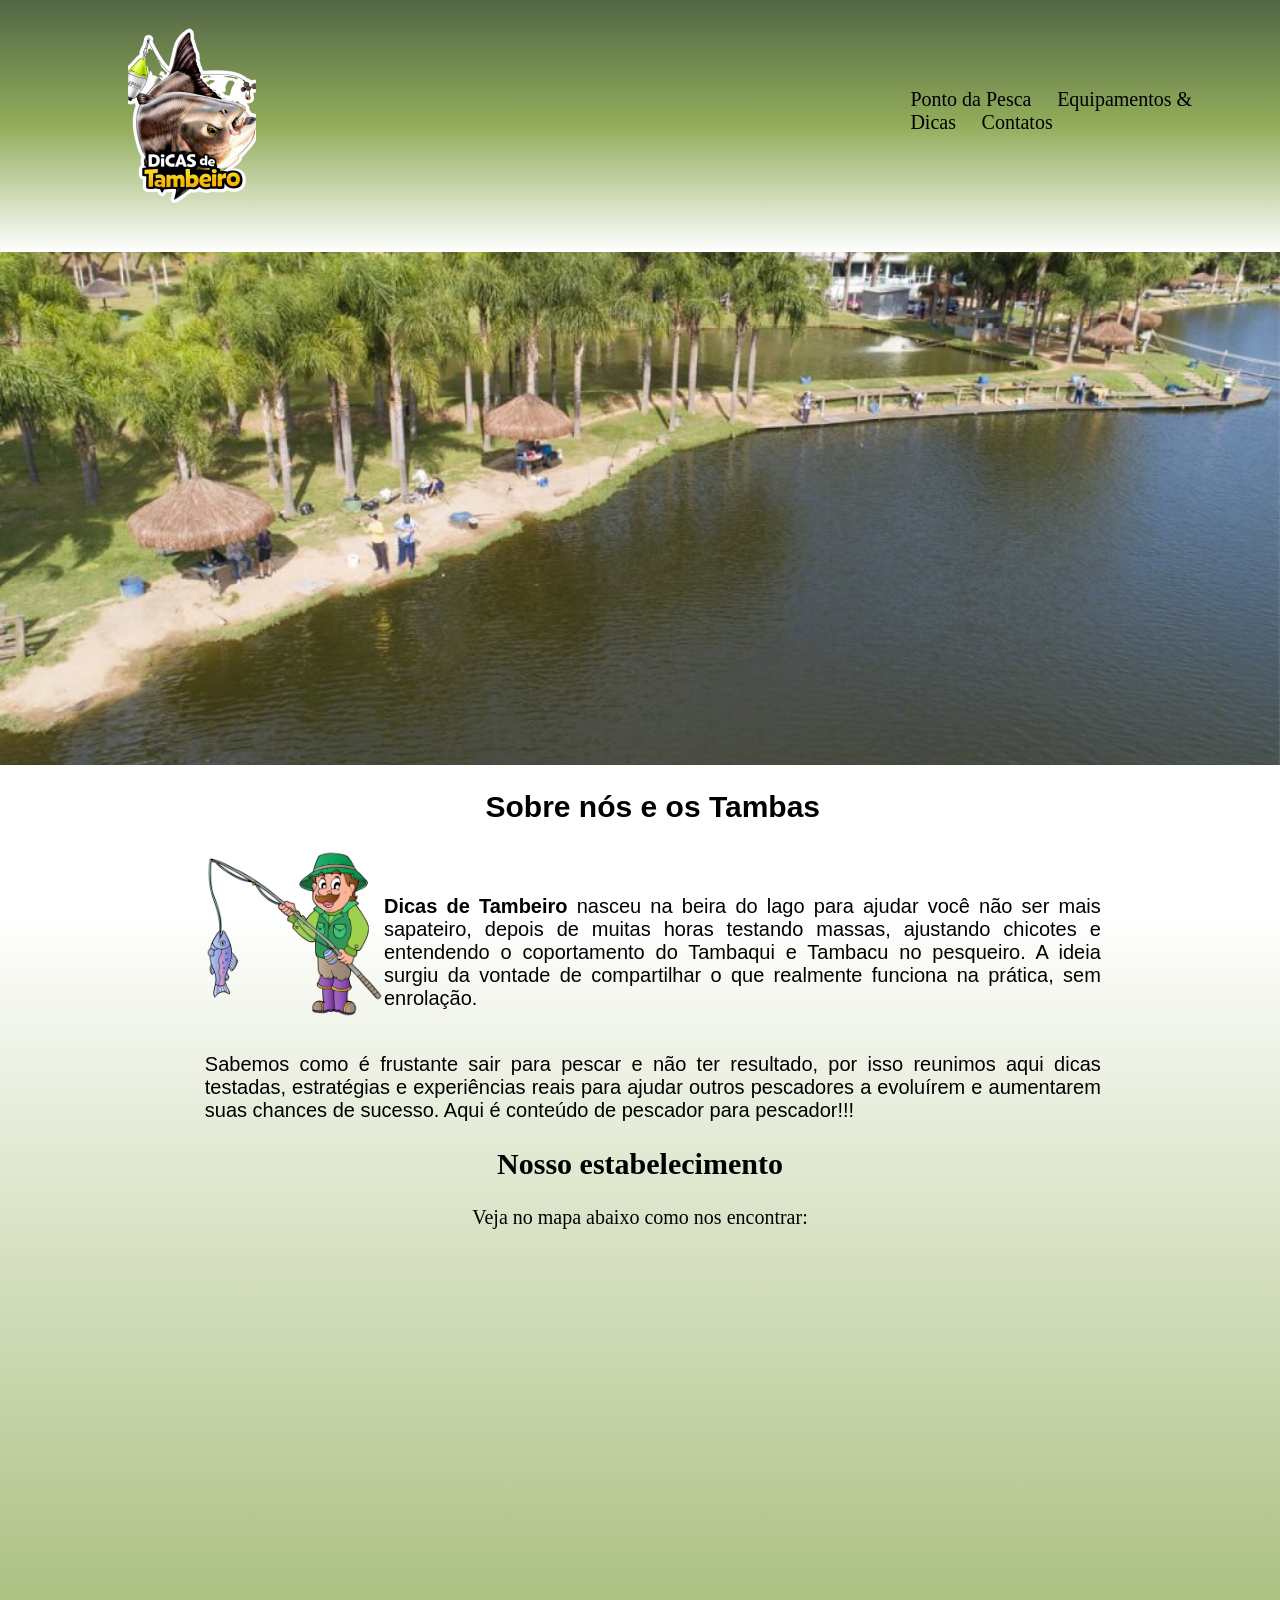
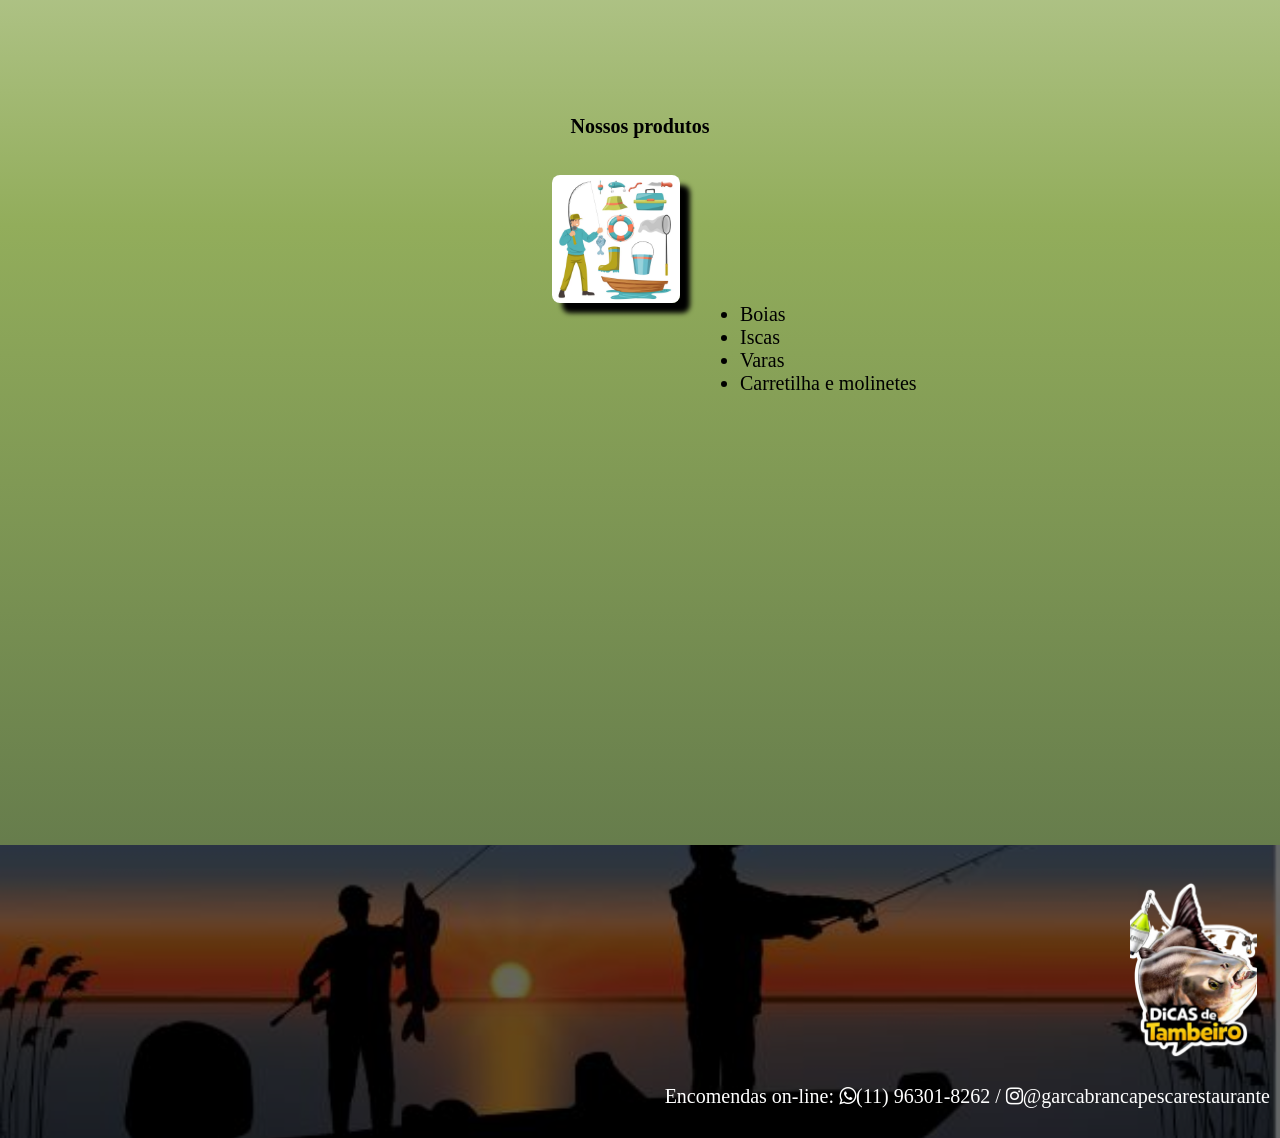
<file: index.html>
<html>
    <head>
        <link href="css/estilo.css" rel="stylesheet">
        <link rel="stylesheet" href="https://maxcdn.bootstrapcdn.com/font-awesome/4.5.0/css/font-awesome.min.css">
        <title>Dicas de Tambeiro</title>
    </head>
  <body>
       <header>
        <div class="divHeader">
        <img src="img/Imagem sem fundo.png" class="logo"/> 
        <!--Barra de navegção-->
         <nav>
            <!--Lista de itens do menu-->
              <ul>
                <li>Ponto da Pesca</li>
                <li><a href= "paginas/produtos.html">Equipamentos & Dicas</a></li>
                <li><a href="paginas/contatos.html">Contatos</a></li>
              </ul>
          </nav>
        </div>
       </header>
        <!--banner-->
        <img src= "img/tancao_Easy-Resize.jpg" class="banner"/>
        <main>
            <!--SOBRE NÓS-->
            <section class="titulos sobre_nos">
                <h2 class="titulos titulo_sobre_nos">Sobre nós e os Tambas</h2>
                <img src="img/pescador-dos-desenhos - Editado.png" class="img_sobre_nos"/>
                <p>
                     <br><br><strong> Dicas de Tambeiro </strong> nasceu na beira do lago para ajudar você não ser mais sapateiro, depois de muitas horas testando massas, ajustando chicotes e entendendo o coportamento do Tambaqui e Tambacu no pesqueiro. A ideia surgiu da vontade de compartilhar o que realmente funciona na prática, sem enrolação. 
                </p>

                <p>
                     <br>Sabemos como é frustante sair para pescar e não ter resultado, por isso reunimos aqui dicas testadas, estratégias e experiências reais para ajudar outros pescadores a evoluírem e aumentarem suas chances de sucesso. Aqui é conteúdo de pescador para pescador!!!
                </p>

            </section>
            <!--NOSSO ESTABELECIMENTO-->
            <section class="mapa">

                 <h2 class= "titulo_nosso_estabelecimento">Nosso estabelecimento</h2>
                <p>Veja no mapa abaixo como nos encontrar:</p>
                <iframe src="https://www.google.com/maps/embed?pb=!1m18!1m12!1m3!1d3665.5257167840273!2d-47.082281323796785!3d-23.260339950604056!2m3!1f0!2f0!3f0!3m2!1i1024!2i768!4f13.1!3m3!1m2!1s0x94cf3e95555484a5%3A0xe8b26b2e75b1061b!2sGar%C3%A7a%20Branca%20-%20Pesqueiro%20e%20Restaurante!5e0!3m2!1spt-BR!2sbr!4v1772663718403!5m2!1spt-BR!2sbr" width="600" height="450" style="border:0;" allowfullscreen="" loading="lazy" referrerpolicy="no-referrer-when-downgrade"></iframe>
        
            <!--Nossos produtos-->
                 <h2 class="nossos_produtos">Nossos produtos</h2>
                 <img src="img/jovem-pescador-com-vetor-de-estilo-de-desenho-animado-de-equipamento-de-pesca_1150-65397.avif" class="img_produtos"/>
                 <ul class="lista_produtos">
                    <li>Boias</li>
                    <li>Iscas</li>
                    <li>Varas</li>
                    <li>Carretilha e molinetes</li>
                 </ul>
            <section>

            <!--VÍDEO-->
            <section class="video">
                <iframe width="500" height="300" src="https://www.youtube.com/embed/2mBnxTMO5X8?si=8MjFrU9s37kB3PJZ" title="YouTube video player" frameborder="0" allow="accelerometer; autoplay; clipboard-write; encrypted-media; gyroscope; picture-in-picture; web-share" referrerpolicy="strict-origin-when-cross-origin" allowfullscreen></iframe>
            </section>
        </main>
        <footer>
            <img src="img/Imagem sem fundo.png" title="Dicas de Tambeiro" class="logo_rodape"/>
            <p>
                Encomendas on-line:
                <a href="https://wa.me/5511963018262" target="_blank"><i class="fa fa-whatsapp" ></i>(11) 96301-8262 </a>/ 
                <a href="https://instagram.com/garcabrancapescarestaurante" target="_blank"><i class="fa fa-instagram" ></i>@garcabrancapescarestaurante</a>
            </p>
        </footer>
      
    </body>
</html>
</file>
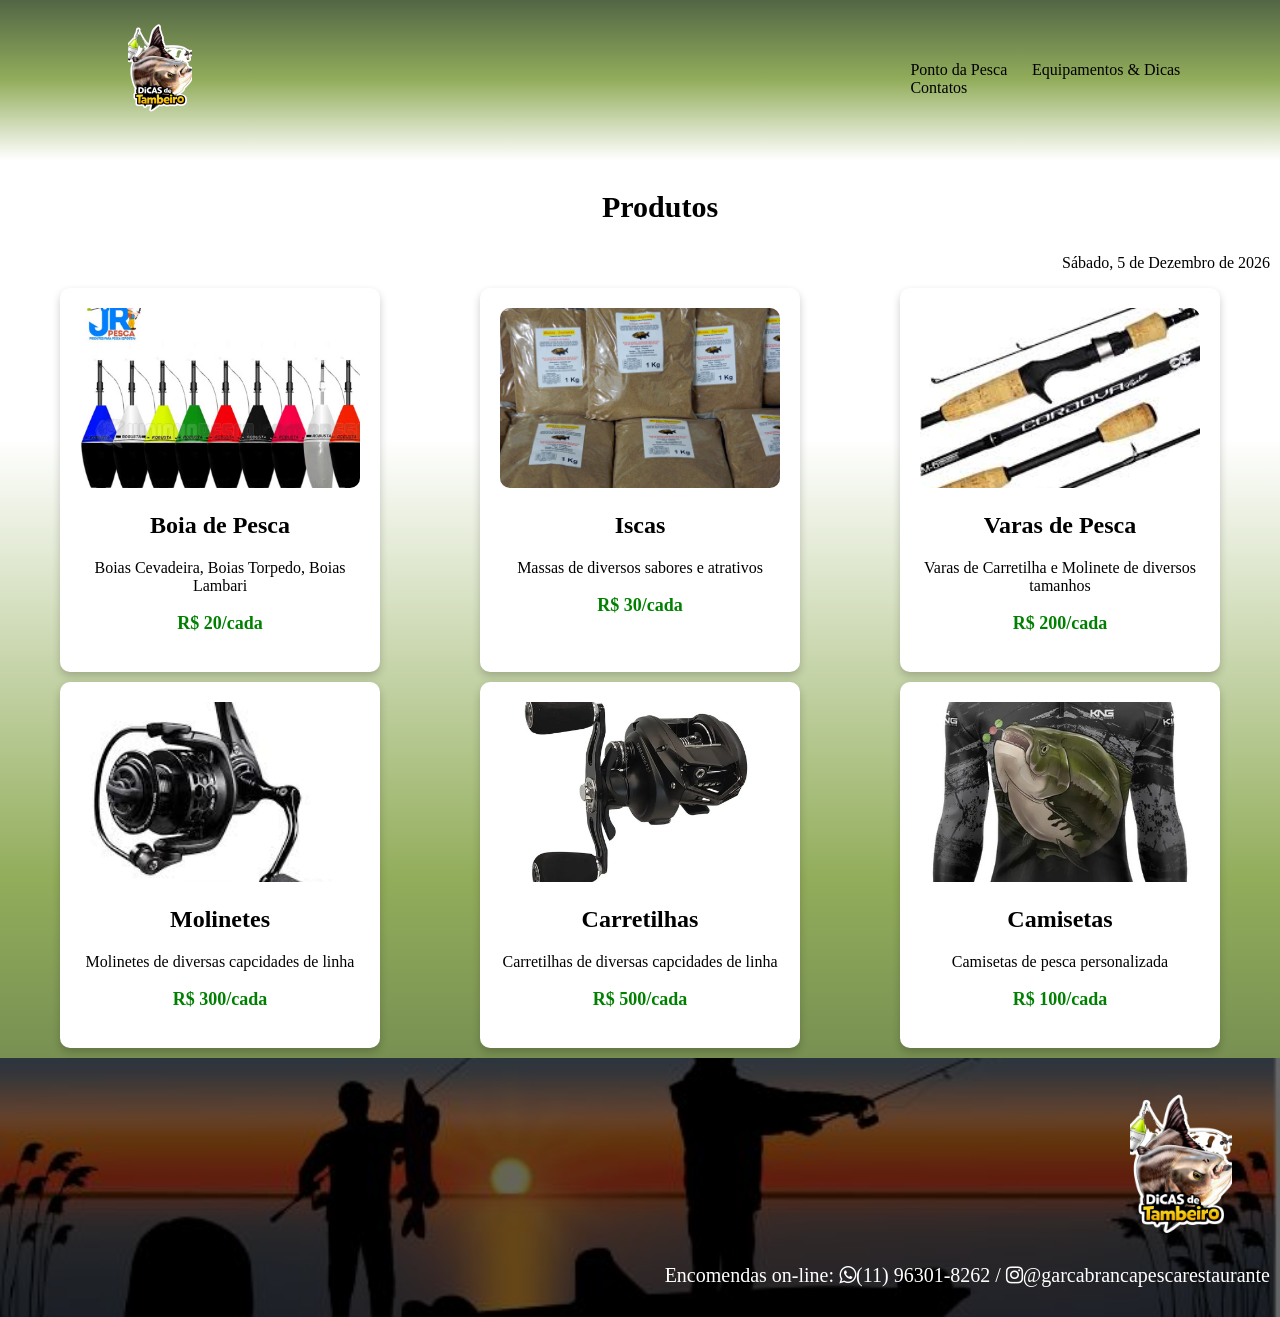
<file: paginas/produtos.html>
<!DOCTYPE html>
<html lang="pt-BR">
<head>
    <meta charset="UTF-8">
    <meta name="viewport" content="width=device-width, initial-scale=1.0">
    <title>Produtos</title>
    <link rel="stylesheet" href="../css/produtos.css">
    <link rel="stylesheet" href="https://maxcdn.bootstrapcdn.com/font-awesome/4.5.0/css/font-awesome.min.css">

<!--javascript-->    
    <script>
        alert("Conheça Nossos produtos");

        function abrirDetalhes(nome, imagem, descricao){

            url=`pop_produtos.html?nomeProduto=${encodeURIComponent(nome)}&imgProduto=${encodeURIComponent(imagem)}&descricaoProduto=${encodeURIComponent(descricao)}`

            window.open(url , "_blank" , "width = 800, height = 700")
        }
    </script>

</head>
<body>
    <header>
        <div class="divHeader">
        <img src="../img/Imagem sem fundo.png" class="logo"/> 
        <!--Barra de navegção-->
         <nav>
            <!--Lista de itens do menu-->
              <ul>
                 <li><a href="../index.html"> Ponto da Pesca</a></li>
                 <li>Equipamentos & Dicas</li>
                <li><a href="../paginas/contatos.html">Contatos</a></li>
              </ul>
          </nav>
        </div>
    </header>
    <!--Conteúdo da Pagina PRODUTOS-->
        <main>
              <ul class="produtos_titulo">
                <li>Produtos</li>
              </ul>
              <!--Exibição de data-->
              <p class ="data">
                 <script type="text/javaScript">
                    dia = new Array("Domingo", "Segunda-Feira", "Terça-Feira", "Quarta-Feira", "Quinta-Feira", "Sexta-Feira", "Sábado");
                    
                    mes = new Array("Janeiro", "Fevereiro", "Março", "Abril", "Maio", "Junho", "Julho", "Agosto", "Setembro", "Outubro", "Novembro", "Dezembro")

                     data = new Date
                     document.write(dia[data.getDay()] + ", " + data.getDate() + " de " + mes[data.getMonth()] + " de " + data.getFullYear());
                 </script>
              </p>

    <!--Exibição dos Produtos-->   
              <div class="container">
                <script>
                    //Descrição do produto
                    desc_produto=" Boias de pesca: mantêm a isca na profundidade certa e indicam a fisgada. Ideais para diferentes tipos de pesca, com modelos variados e práticos.";
                    desc_produto2=" Massas de pesca: possuem diversos sabores e atrativos para a todos os tipos de peixes.";
                    desc_produto3=" Varas de pesca: de diversos tamanhos e libragens, especéficas para cada modalidade na pescaria.";
                    desc_produto4=" Molinetes: de diversos tamanhos e capacidades de linhas.";
                    desc_produto5=" Carretilhas:  de diversos tamanhos e capacidades de linhas.";
                    desc_produto6=" Camisetas de pesca: personalize sua camisete do seu jeito com seu nome e arte que quiser.";

                    slider=['../img/produtos/boiacev-robusta-65g-41730.jpg','../img/produtos/torpedos.webp','../img/produtos/lambari.webp'];
                    slider2=['../img/produtos/massas-japonesas-7586.jpg', '../img/produtos/4estacoes.webp' , '../img/produtos/marvada.webp' , '../img/produtos/ice.jpg'];
                    slider3=['../img/produtos/images.jpg' , '../img/produtos/varacolorida.webp' , '../img/produtos/varavermelha.webp' , '../img/produtos/varatelescopica.webp'];
                    slider4=['../img/produtos/images (1).jpg' , '../img/produtos/molinetegrande.webp' , '../img/produtos/molinetevermelho.webp' , '../img/produtos/molinetepequeno.webp'];
                    slider5=['../img/produtos/354992.webp' , '../img/produtos/carretilhagrande.webp' , '../img/produtos/carretilha_amarela.webp' , '../img/produtos/carretilharobo.webp'];
                    slider6=['../img/produtos/D_975890-MLB87627012111_072025-O.jpg' , '../img/produtos/camisetapers.webp' , '../img/produtos/camisetaroxa.webp' , '../img/produtos/camiseta_per2.webp'];
                </script>
                   <div class="card" onclick="abrirDetalhes('Boia de pesca' , slider , desc_produto)">
                       <img src="../img/produtos/boiacev-robusta-65g-41730.jpg"/>
                       <h2>Boia de Pesca</h2>
                       <p>Boias Cevadeira, Boias Torpedo, Boias Lambari</p>
                       <p class="preco"> R$ 20/cada</p>
                   </div>
                   <div class="card" onclick="abrirDetalhes('Massa de pesca' , slider2 , desc_produto2)">
                       <img src="../img/produtos/massas-japonesas-7586.jpg"/>   
                       <h2>Iscas</h2>
                       <p>Massas de diversos sabores e atrativos</p>
                       <p class="preco"> R$ 30/cada</p>
                   </div>
                   <div class="card" onclick="abrirDetalhes('Varas de Pesca' , slider3 , desc_produto3)">
                       <img src="../img/produtos/images.jpg"/>
                       <h2>Varas de Pesca</h2>
                       <p>Varas de Carretilha e Molinete de diversos tamanhos</p>
                       <p class="preco"> R$ 200/cada</p>
                   </div>
              </div>   

              <div class="container">
                   <div class="card" onclick="abrirDetalhes('Molinetes' , slider4 , desc_produto4)">
                       <img src="../img/produtos/images (1).jpg" />
                       <h2>Molinetes</h2>
                       <p>Molinetes de diversas capcidades de linha</p>
                       <p class="preco"> R$ 300/cada</p>
                   </div>
                   <div class="card" onclick="abrirDetalhes('Carretilhas' , slider5,  desc_produto5)">
                       <img src="../img/produtos/354992.webp"/>
                       <h2>Carretilhas</h2>
                       <p>Carretilhas de diversas capcidades de linha</p>
                       <p class="preco"> R$ 500/cada</p>
                   </div>
                   <div class="card" onclick="abrirDetalhes('Camisetas Personalizadas' , slider6 , desc_produto6)">
                        <img src="../img/produtos/D_975890-MLB87627012111_072025-O.jpg" />
                        <h2>Camisetas</h2>
                        <p>Camisetas de pesca personalizada</p>
                        <p class="preco"> R$ 100/cada</p>
                   </div>

             </div>
        </main>
        <footer>
            <img src="../img/Imagem sem fundo.png" title="Dicas de Tambeiro" class="logo_rodape"/>
            <p>
                Encomendas on-line:
                <a href="https://wa.me/5511963018262" target="_blank"><i class="fa fa-whatsapp" ></i>(11) 96301-8262 </a>/ 
                <a href="https://instagram.com/garcabrancapescarestaurante" target="_blank"><i class="fa fa-instagram" ></i>@garcabrancapescarestaurante</a>
            </p>
        </footer>
</body>
</html>
</file>
<file: css/estilo.css>
/*Estilização padrão da página*/
body{
     margin: 0;
     font-family: fantasy;
     background: linear-gradient(   #ffffff,#ffffff,	#92ad5b, #526645);
}
    

/*estilização do HEADER da página*/
header{
    background:linear-gradient(#526645,#92ad5b,#ffffff);
    padding: 20px 0 40px 0;
}
.logo{
    width: 10%;
    /*margin-left 10%*/
    padding-left: 10%;
}
nav{
    color: black;
    position: absolute;
    top: 25%;
    font-size: 20;
    right: 2%;
    width: 30%;
    font-family:cursive;
}
nav li{
    display: inline;
    margin-right: 6%;
}

nav li a{
    color: black;
    text-decoration: none;
}

.divHeader{
    position: relative;
}
/*Estilização do Banner*/

 .banner{
    width: 100%;
    height: 57%;
    object-fit: cover;
    object-position: center;
 }
/*Estilização de títulos*/
.titulos{
    text-align:center;
}

 /*Estilização da sessão SOBRE NÓS*/
   .sobre_nos{
       width: 70%;
       margin-left: 16%;
       text-align: justify;
       font-size: 20;
       font-family: 'Lucida Sans', 'Lucida Sans Regular', 'Lucida Grande', 'Lucida Sans Unicode', Geneva, Verdana, sans-serif;
   }
   .img_sobre_nos{
    width: 20%;
    float: left;
   }
   .titulo_sobre_nos{
    clear: left;
    /*text-align: center;*/
   }

   /*Estilização da sessão do NOSSO ESTABELECIMENTO*/ 
       .mapa{
              text-align: center;
              font-size: 20;
              font-family:cursive;
              
    }

    /*Estilixação da área NOSSO PRODUTOS*/
 
       .nossos_produtos{
        text-align: center;
        font-size: 20;
       }
    
    /*Imgem dos nossos produtos*/

       .img_produtos{
           width: 10%;
           float: right;
           margin-right: 600;
           margin-top: 20;
           border-radius:8px;
           box-shadow: 10px 10px 5px 0px #000000;
           opacity:1;
           transition: 400ms;
        
       }

    /*Lista de produtos*/

       .lista_produtos{
           text-align:left;
           margin-left: 700;
           margin-top: 80;

       }

    /*VÍDEO*/

       .video{
          text-align: center;
          padding-top: 100;
          padding-bottom: 30px;
       }
       
    /*FOOTER(rodapé)*/

       footer{
          padding: 30px 10px 10px 0;  
          background: url("../img/fundo_rodape.png");
          background-size: cover;
          background-position: center;
          background-color:rgba(0,0,0,0.6);
          background-blend-mode: darken;
       }

    /*Parágrafo do rodapé*/

       footer p{
         color: white;
         text-align: right;
         font-size:20px;
         font-family:cursive;
        }
    
    /*Link dos acessos*/    
    
        footer a{
         color:white;
         text-decoration: none;

        }


    /*IMAGEM DO RODAPÉ*/

       .logo_rodape{
           width: 10%;
           padding-left: 89%;
       }
</file>
<file: css/produtos.css>
/*Estilização padrão da página*/
body{
     margin: 0;
     font-family: fantasy;
     background: linear-gradient(   #ffffff,#ffffff,	#92ad5b, #526645);
}
    
/*estilização do HEADER da página*/
header{
    background:linear-gradient(#526645,#92ad5b,#ffffff);
    padding: 20px 0 40px 0;
}

.logo{
    width: 5%;
/*margin-left 10%*/
    padding-left: 10%;
}

nav{
    color: black;
    position: absolute;
    top: 25%;
    font-size: 20;
    right: 2%;
    width: 30%;
    font-family:cursive;
}

nav li{
    display: inline;
    margin-right: 6%;
}

nav li a{
    color: black;
    text-decoration: none;
}

.divHeader{
    position: relative;
}

/*Título*/

.produtos_titulo{
    color: black;
    font-size:30px;
    font-family:cursive;
    list-style: none;
    text-align: center;
    font-weight: bold;
}   

/*Container dos cards*/

.container {
    display:flex;
    justify-content: center;
    flex-wrap: wrap;
    padding-bottom: 10px;
    gap: 100px;
}

/*Estilização do card*/

.card{
    background-color: white;
    width: 280px;
    border-radius: 10px;
    text-align: center;
    padding: 20px;
    box-shadow: 0 4px 8px rgba(0,0,0,0.2);
    transition: transform 0.3s ease-in-out;
    font-family:cursive;


}

/*Efeito de ampliar*/

.card:hover{
    transform: scale(1.3);
}

/*Estilização da imagem do card*/
.card img{
    width: 100%;
    height: 180px;
    object-fit: cover;
    border-radius: 10px;
}

/*Estilização do preço*/

.preco{
    font-size: 18px;
    font-weight: bold;
    color: green;
}

/*FOOTER(rodapé)*/

footer{
    padding: 30px 10px 10px 0;  
    background: url("../img/fundo_rodape.png");
    background-size: cover;
    background-position: center;
    background-color:rgba(0,0,0,0.6);
    background-blend-mode: darken;
}

/*Parágrafo do rodapé*/

footer p{
    color: white;
    text-align: right;
    font-size:20px;
    font-family:cursive;
}
    
/*Link dos acessos*/    
    
footer a{
    color:white;
    text-decoration: none;

}

/*IMAGEM DO RODAPÉ*/

.logo_rodape{
    width: 8%;
    padding-left: 89%;
}

/*Estilização da Data*/

.data {
    text-align: right;
    margin-right: 10px;
    font-size: 16px;
    font-family:cursive;
}
</file>
